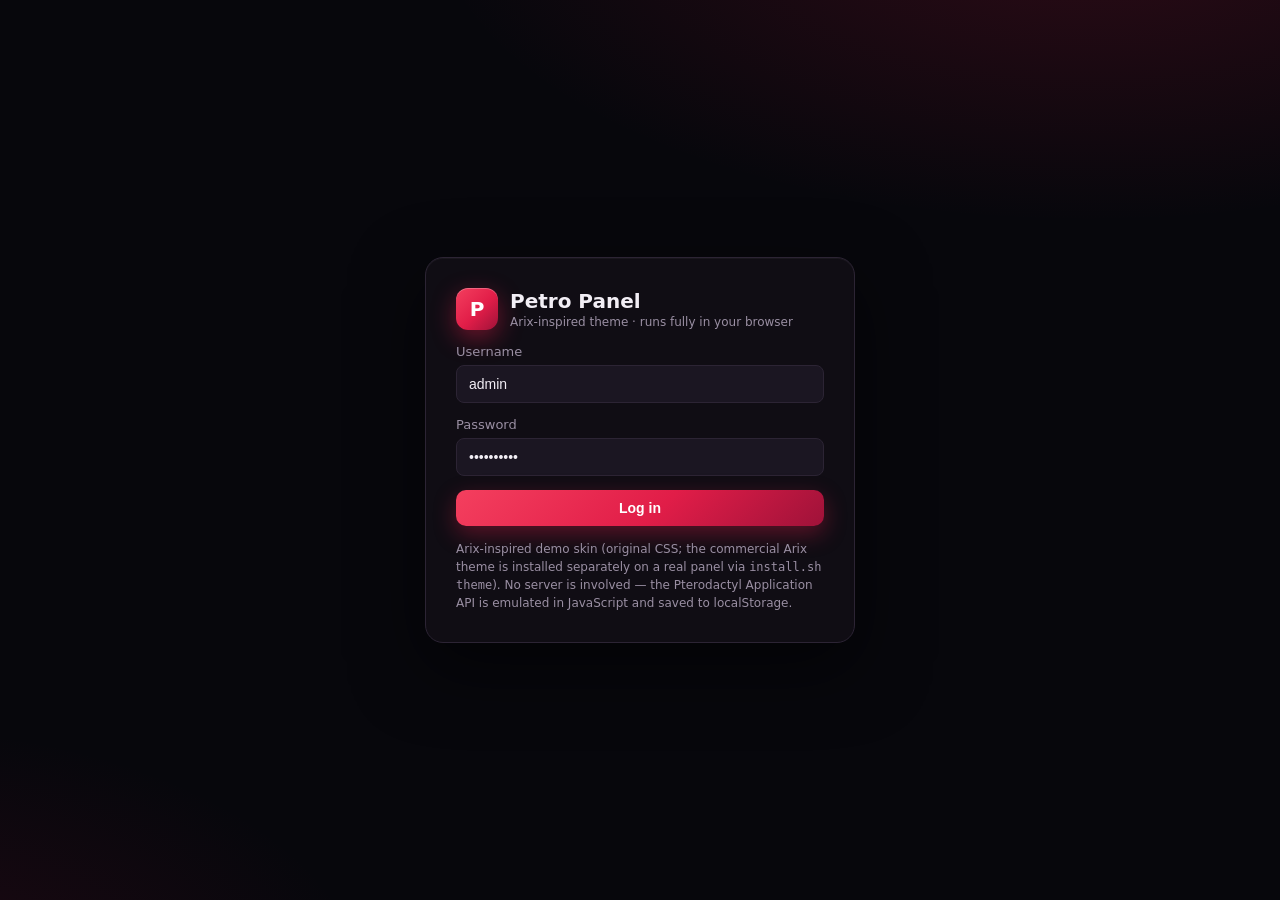
<file: docs/petro-demo.html>
<!DOCTYPE html>
<html lang="en">
<head>
<meta charset="UTF-8" />
<meta name="viewport" content="width=device-width, initial-scale=1.0" />
<title>Petro Panel — Arix-inspired demo</title>
<!--
  Self-contained Petro Panel demo: NO server, NO network, NO dependencies.
  Open this file directly in any browser (file:// works) or host it on
  GitHub Pages. It emulates the Pterodactyl Application API contract in
  JavaScript and simulates scripts/30-connect-node.sh end to end.
  State persists in localStorage. Login: admin / petro-demo
-->
<style>
/* Arix-inspired palette: near-black canvas, crimson gradient accents,
   glassy cards. Original CSS written for this demo - no Arix assets used. */
:root {
  --bg:#07070c; --bg-glow:#1a0610; --panel:rgba(20,16,24,.78); --panel-2:#1b1622;
  --border:#2c2434; --text:#f2eef5; --dim:#9a8fa3;
  --red:#f43f5e; --red-2:#e11d48; --red-hover:#be123c;
  --green:#34d399; --amber:#fbbf24; --blue:#60a5fa;
  --grad:linear-gradient(135deg,#f43f5e 0%,#e11d48 55%,#9f1239 100%);
}
* { box-sizing:border-box; }
body { margin:0; color:var(--text);
  font-family:ui-sans-serif,system-ui,-apple-system,"Segoe UI",Roboto,sans-serif; font-size:14px;
  background:
    radial-gradient(1100px 520px at 85% -10%, rgba(225,29,72,.18), transparent 60%),
    radial-gradient(900px 480px at -10% 110%, rgba(159,18,57,.16), transparent 55%),
    var(--bg);
  background-attachment:fixed; min-height:100vh; }
.hidden { display:none !important; }
code,pre { font-family:ui-monospace,SFMono-Regular,Menlo,Consolas,monospace; }
.dim { color:var(--dim); } .error { color:var(--red); }
.login-wrap { min-height:100vh; display:grid; place-items:center; padding:24px; }
.login-card { width:min(430px,100%); background:var(--panel);
  backdrop-filter:blur(14px); -webkit-backdrop-filter:blur(14px);
  border:1px solid var(--border); border-radius:18px; padding:30px;
  display:flex; flex-direction:column; gap:14px;
  box-shadow:0 24px 70px rgba(0,0,0,.55), inset 0 1px 0 rgba(255,255,255,.04); }
.brand { display:flex; align-items:center; gap:12px; }
.brand h1 { margin:0; font-size:20px; }
.brand .subtitle { margin:2px 0 0; font-size:12px; color:var(--dim); }
.brand-mark { width:42px; height:42px; border-radius:12px; background:var(--grad); color:#fff;
  display:grid; place-items:center; font-weight:800; font-size:20px; flex:none;
  box-shadow:0 8px 24px rgba(225,29,72,.45), inset 0 1px 0 rgba(255,255,255,.25); }
.brand-sm { padding:18px 16px; } .brand-sm strong { font-size:15px; }
label { display:flex; flex-direction:column; gap:6px; font-size:13px; color:var(--dim); }
input { background:var(--panel-2); border:1px solid var(--border); border-radius:8px;
  color:var(--text); padding:10px 12px; font-size:14px; }
input:focus { outline:2px solid var(--red-2); border-color:transparent; box-shadow:0 0 0 4px rgba(225,29,72,.15); }
.btn { border:0; border-radius:10px; padding:10px 16px; font-weight:600; cursor:pointer; font-size:14px; transition:transform .12s ease, box-shadow .12s ease; }
.btn:active { transform:translateY(1px); }
.btn-primary { background:var(--grad); color:#fff; box-shadow:0 8px 22px rgba(225,29,72,.35); }
.btn-primary:hover { box-shadow:0 10px 28px rgba(225,29,72,.55); }
.btn-ghost { background:transparent; color:var(--dim); border:1px solid var(--border); }
.btn-sm { padding:6px 10px; font-size:12px; }
.hint { font-size:12px; color:var(--dim); margin:0; line-height:1.5; }
.app { display:grid; grid-template-columns:240px 1fr; min-height:100vh; }
.sidebar { background:rgba(14,10,18,.85); backdrop-filter:blur(14px); -webkit-backdrop-filter:blur(14px);
  border-right:1px solid var(--border); display:flex; flex-direction:column; }
.sidebar nav { display:flex; flex-direction:column; padding:10px; gap:3px; flex:1; }
.nav-item { background:transparent; border:0; color:var(--dim); text-align:left;
  padding:11px 13px; border-radius:10px; cursor:pointer; font-size:14px; position:relative; transition:all .15s ease; }
.nav-item:hover { background:var(--panel-2); color:var(--text); }
.nav-item.active { background:var(--grad); color:#fff; font-weight:700;
  box-shadow:0 8px 22px rgba(225,29,72,.35); }
.sidebar-foot { padding:14px 16px; border-top:1px solid var(--border); display:flex; flex-direction:column; gap:8px; }
.content { padding:26px 30px; overflow:auto; }
.topbar { display:flex; align-items:center; justify-content:space-between; margin-bottom:22px; gap:12px; flex-wrap:wrap; }
.topbar h2 { margin:0; font-size:20px; }
.badge { font-size:11px; font-weight:700; letter-spacing:.04em; padding:5px 10px; border-radius:999px; border:1px solid var(--border); }
.badge-demo { color:var(--red); border-color:rgba(244,63,94,.5); background:rgba(225,29,72,.08); }
.cards { display:grid; grid-template-columns:repeat(auto-fit,minmax(170px,1fr)); gap:16px; margin-bottom:20px; }
.card { background:var(--panel); backdrop-filter:blur(12px); -webkit-backdrop-filter:blur(12px);
  border:1px solid var(--border); border-radius:16px; padding:22px;
  box-shadow:inset 0 1px 0 rgba(255,255,255,.04); transition:transform .15s ease, border-color .15s ease; }
.card:hover { transform:translateY(-2px); border-color:rgba(244,63,94,.4); }
.card-num { font-size:32px; font-weight:800; background:var(--grad); -webkit-background-clip:text;
  background-clip:text; -webkit-text-fill-color:transparent; }
.card-label { color:var(--dim); margin-top:4px; font-size:13px; letter-spacing:.03em; text-transform:uppercase; }
.panel { background:var(--panel); backdrop-filter:blur(12px); -webkit-backdrop-filter:blur(12px);
  border:1px solid var(--border); border-radius:16px; padding:22px; margin-bottom:18px;
  box-shadow:inset 0 1px 0 rgba(255,255,255,.03); }
.panel h3 { margin:0 0 12px; font-size:15px; }
table { width:100%; border-collapse:collapse; }
th,td { text-align:left; padding:9px 10px; border-bottom:1px solid var(--border); font-size:13px; }
th { color:var(--dim); font-weight:600; }
tbody tr:last-child td { border-bottom:0; }
.codeblock { background:#0a070d; border:1px solid var(--border); border-radius:10px; padding:14px;
  overflow:auto; font-size:12px; line-height:1.6; color:#fda4af; white-space:pre-wrap; word-break:break-all;
  box-shadow:inset 0 0 24px rgba(225,29,72,.06); }
.dot { display:inline-block; width:9px; height:9px; border-radius:50%; margin-right:7px; vertical-align:middle; }
.dot-ok { background:var(--green); box-shadow:0 0 8px var(--green); }
.dot-off { background:var(--dim); }
.status-ok { color:var(--green); font-weight:600; } .status-off { color:var(--dim); }
.method-POST { color:var(--green); font-weight:700; } .method-GET { color:var(--blue); font-weight:700; }
.h-2 { color:var(--green); } .h-4 { color:var(--amber); }
.steps { list-style:none; padding:0; margin:12px 0 0; }
.steps li { padding:7px 0; border-bottom:1px solid var(--border); font-size:13px; display:flex; gap:10px; align-items:center; }
.steps li:last-child { border-bottom:0; }
.step-state { width:18px; text-align:center; }
.spinner { width:14px; height:14px; border:2px solid var(--dim); border-top-color:transparent; border-radius:50%;
  display:inline-block; animation:spin 0.8s linear infinite; }
@keyframes spin { to { transform:rotate(360deg); } }
</style>
</head>
<body>

<div id="login-view" class="login-wrap hidden">
  <form id="login-form" class="login-card">
    <div class="brand">
      <span class="brand-mark">P</span>
        <div><h1>Petro Panel</h1><p class="subtitle">Arix-inspired theme · runs fully in your browser</p></div>
    </div>
    <label>Username <input id="login-username" value="admin" autocomplete="username" /></label>
    <label>Password <input id="login-password" type="password" value="petro-demo" autocomplete="current-password" /></label>
    <p id="login-error" class="error hidden"></p>
    <button type="submit" class="btn btn-primary">Log in</button>
    <p class="hint">Arix-inspired demo skin (original CSS; the commercial Arix theme is installed
      separately on a real panel via <code>install.sh theme</code>). No server is involved — the
      Pterodactyl Application API is emulated in JavaScript and saved to localStorage.</p>
  </form>
</div>

<div id="app-view" class="app hidden">
  <aside class="sidebar">
    <div class="brand brand-sm"><span class="brand-mark">P</span><strong>Petro Panel</strong></div>
    <nav>
      <button class="nav-item active" data-view="overview">Overview</button>
      <button class="nav-item" data-view="nodes">Nodes</button>
      <button class="nav-item" data-view="locations">Locations</button>
      <button class="nav-item" data-view="allocations">Allocations</button>
      <button class="nav-item" data-view="connect">Connect a node</button>
      <button class="nav-item" data-view="activity">Activity log</button>
    </nav>
    <div class="sidebar-foot">
      <span id="whoami" class="dim"></span>
      <button id="logout" class="btn btn-ghost btn-sm">Log out</button>
    </div>
  </aside>

  <main class="content">
    <header class="topbar">
      <h2 id="view-title">Overview</h2>
      <span class="badge badge-demo">ARIX-INSPIRED THEME · DEMO</span>
    </header>

    <section id="view-overview" class="view">
      <div class="cards">
        <div class="card"><div class="card-num" id="c-nodes">0</div><div class="card-label">Nodes</div></div>
        <div class="card"><div class="card-num" id="c-connected">0</div><div class="card-label">Connected</div></div>
        <div class="card"><div class="card-num" id="c-locations">0</div><div class="card-label">Locations</div></div>
        <div class="card"><div class="card-num" id="c-allocations">0</div><div class="card-label">Allocations</div></div>
      </div>
      <div class="panel">
        <h3>What am I looking at?</h3>
        <p class="dim">This page emulates the Pterodactyl <strong>Application API</strong>
        (<code>/api/application/*</code>) that <code>scripts/30-connect-node.sh</code> uses.
        Open <strong>Connect a node</strong> and run the simulation — it performs the exact
        location → node → allocation → configuration sequence against the in-browser mock,
        and a node flips to <span class="dot dot-ok"></span>connected.</p>
      </div>
    </section>

    <section id="view-nodes" class="view hidden">
      <div class="panel">
        <table>
          <thead><tr><th>ID</th><th>Name</th><th>FQDN</th><th>Scheme</th><th>Daemon</th><th>SFTP</th><th>Memory</th><th>Disk</th><th>Status</th></tr></thead>
          <tbody id="nodes-body"></tbody>
        </table>
      </div>
    </section>

    <section id="view-locations" class="view hidden">
      <div class="panel">
        <table>
          <thead><tr><th>ID</th><th>Short code</th><th>Description</th></tr></thead>
          <tbody id="locations-body"></tbody>
        </table>
      </div>
    </section>

    <section id="view-allocations" class="view hidden">
      <div class="panel">
        <table>
          <thead><tr><th>ID</th><th>Node</th><th>IP</th><th>Alias</th><th>Port</th></tr></thead>
          <tbody id="allocations-body"></tbody>
        </table>
      </div>
    </section>

    <section id="view-connect" class="view hidden">
      <div class="panel">
        <h3>1. Simulate the node-connection flow</h3>
        <p class="dim">Runs the same request sequence as
        <code>30-connect-node.sh</code> against the emulated API, with each step shown live.
        The generated <code>config.yml</code> downloads at the end.</p>
        <button id="run-sim" class="btn btn-primary">▶ Run node-connect simulation</button>
        <button id="reset-demo" class="btn btn-ghost btn-sm">Reset demo data</button>
        <ul id="sim-steps" class="steps"></ul>
      </div>
      <div class="panel">
        <h3>2. The real command (against a production panel or the Node demo)</h3>
        <pre id="connect-cmd" class="codeblock"></pre>
      </div>
      <div class="panel">
        <h3>Emulated Application API key</h3>
        <pre id="api-key" class="codeblock"></pre>
      </div>
    </section>

    <section id="view-activity" class="view hidden">
      <div class="panel">
        <h3>API activity</h3>
        <table>
          <thead><tr><th>Time</th><th>Method</th><th>Path</th><th>Status</th></tr></thead>
          <tbody id="activity-body"></tbody>
        </table>
      </div>
    </section>
  </main>
</div>

<script>
"use strict";
const $ = (id) => document.getElementById(id);
const esc = (s) => String(s ?? "").replace(/[&<>"']/g, (c) =>
  ({ "&":"&amp;", "<":"&lt;", ">":"&gt;", '"':"&quot;", "'":"&#39;" }[c]));
const uuid = () => crypto.randomUUID ? crypto.randomUUID() :
  "xxxxxxxx-xxxx-4xxx-yxxx-xxxxxxxxxxxx".replace(/[xy]/g, (c) => {
    const r = Math.random() * 16 | 0; return (c === "x" ? r : (r & 0x3 | 0x8)).toString(16);
  });
const rnd = (n) => Array.from({ length: n }, () =>
  "0123456789abcdef"[Math.floor(Math.random() * 16)]).join("");
const sleep = (ms) => new Promise((r) => setTimeout(r, ms));

/* ---------- in-browser emulation of the Pterodactyl Application API ---------- */
const STORE_KEY = "petro-standalone-demo";
function freshState() {
  return {
    apiKey: "ptla_demo_" + rnd(24),
    locations: [], nodes: [], allocations: [],
    counters: { location: 0, node: 0, allocation: 0 },
    activity: [],
  };
}
let state = (() => {
  try { return JSON.parse(localStorage.getItem(STORE_KEY)) || freshState(); }
  catch { return freshState(); }
})();
function save() { localStorage.setItem(STORE_KEY, JSON.stringify(state)); }
function log(method, path, status) {
  state.activity.unshift({ ts: new Date().toISOString(), method, path, status });
  state.activity = state.activity.slice(0, 60); save();
}
// Mirrors demo/server.mjs and the real panel routes.
const MockApi = {
  requireAuth(h) { return h.Authorization === "Bearer " + state.apiKey; },
  call(method, path, body, headers = {}) {
    if (path.startsWith("/api/application/") && !this.requireAuth(headers)) {
      log(method, path, 401); throw { status: 401, detail: "invalid token" };
    }
    if (method === "GET" && path === "/api/application/nodes") {
      log(method, path, 200); return { data: state.nodes.map((n) => ({ attributes: n })) };
    }
    if (method === "GET" && path === "/api/application/locations") {
      log(method, path, 200); return { data: state.locations.map((l) => ({ attributes: l })) };
    }
    if (method === "POST" && path === "/api/application/locations") {
      const loc = { id: ++state.counters.location, short: body.short, long: body.long || "" };
      state.locations.push(loc); log(method, path, 201); save(); return { attributes: loc };
    }
    if (method === "POST" && path === "/api/application/nodes") {
      const node = {
        id: ++state.counters.node, uuid: uuid(),
        daemon_token_id: "ptla_demo_" + rnd(12), daemon_token: rnd(48),
        configured: false, heartbeat_at: null,
        created_at: new Date().toISOString(), ...body,
      };
      state.nodes.push(node); log(method, path, 201); save(); return { attributes: node };
    }
    let m = path.match(/^\/api\/application\/nodes\/(\d+)\/allocations$/);
    if (method === "POST" && m) {
      const nodeId = Number(m[1]);
      for (const port of body.ports || []) {
        state.allocations.push({ id: ++state.counters.allocation, node_id: nodeId,
          ip: body.ip, alias: body.alias || null, port: Number(port) });
      }
      log(method, path, 204); save(); return null;
    }
    m = path.match(/^\/api\/application\/nodes\/(\d+)\/configuration$/);
    if (method === "GET" && m) {
      const node = state.nodes.find((n) => n.id === Number(m[1]));
      if (!node) { log(method, path, 404); throw { status: 404, detail: "node not found" }; }
      node.configured = true; node.heartbeat_at = new Date().toISOString();
      log(method, path, 200); save();
      return {
        debug: false, uuid: node.uuid, token_id: node.daemon_token_id, token: node.daemon_token,
        api: { host: "0.0.0.0", port: node.daemon_listen,
          ssl: { enabled: !node.behind_proxy && node.scheme === "https",
            cert: `/etc/letsencrypt/live/${node.fqdn}/fullchain.pem`,
            key: `/etc/letsencrypt/live/${node.fqdn}/privkey.pem` },
          upload_limit: node.upload_size },
        system: { data: node.daemon_base, sftp: { bind_port: node.daemon_sftp } },
        allowed_mounts: [], remote: "https://panel.example.com",
      };
    }
    m = path.match(/^\/api\/application\/nodes\/(\d+)$/);
    if (method === "GET" && m) {
      const node = state.nodes.find((n) => n.id === Number(m[1]));
      if (!node) { log(method, path, 404); throw { status: 404, detail: "node not found" }; }
      log(method, path, 200); return { attributes: node };
    }
    log(method, path, 404); throw { status: 404, detail: "no mock route" };
  },
};

/* ---------- the exact sequence scripts/30-connect-node.sh performs ---------- */
async function runConnectSimulation() {
  const btn = $("run-sim"); btn.disabled = true;
  const list = $("sim-steps"); list.innerHTML = "";
  const H = { Authorization: "Bearer " + state.apiKey, "Content-Type": "application/json" };
  const step = (text) => {
    const li = document.createElement("li");
    li.innerHTML = `<span class="step-state"><span class="spinner"></span></span><span>${text}</span>`;
    list.appendChild(li); return li;
  };
  const done = (li, ok) => {
    li.querySelector(".step-state").innerHTML = ok ? "✅" : "❌";
  };
  try {
    let s = step("GET /api/application/nodes — verify API key");
    MockApi.call("GET", "/api/application/nodes", null, H); await sleep(350); done(s, true);

    s = step("POST /locations — ensure location 'loc1'");
    const existingLoc = MockApi.call("GET", "/api/application/locations", null, H).data
      .find((x) => x.attributes.short === "loc1");
    let locationId = existingLoc ? existingLoc.attributes.id
      : MockApi.call("POST", "/api/application/locations", { short: "loc1", long: "Default location" }, H).id;
    await sleep(350); done(s, true);

    s = step("POST /nodes — register node 'node-1' (node.local)");
    const existingNode = MockApi.call("GET", "/api/application/nodes", null, H).data
      .find((x) => x.attributes.name === "node-1");
    let nodeId = existingNode ? existingNode.attributes.id
      : MockApi.call("POST", "/api/application/nodes", {
          public: true, name: "node-1", location_id: locationId, fqdn: "node.local",
          scheme: "http", behind_proxy: false, maintenance_mode: false,
          memory: 8192, memory_overallocate: 0, disk: 20480, disk_overallocate: 0,
          upload_size: 100, daemon_listen: 8080, daemon_sftp: 2022,
          daemon_base: "/var/lib/pterodactyl/volumes",
        }, H).id;
    await sleep(350); done(s, true);

    s = step("POST /nodes/" + nodeId + "/allocations — ports 25565, 25570–25572");
    MockApi.call("POST", `/api/application/nodes/${nodeId}/allocations`,
      { ip: "127.0.0.1", ports: ["25565", "25570", "25571", "25572"] }, H);
    await sleep(350); done(s, true);

    s = step("GET /nodes/" + nodeId + "/configuration — fetch daemon credentials");
    const cfg = MockApi.call("GET", `/api/application/nodes/${nodeId}/configuration`, null, H);
    await sleep(350); done(s, true);

    s = step("Write /etc/pterodactyl/config.yml (downloading copy) and start Wings");
    const yaml = renderConfigYml(cfg);
    downloadFile("config.yml", yaml);
    await sleep(350); done(s, true);

    renderAll();
  } catch (err) {
    const li = step("FAILED: " + (err.detail || err)); done(li, false);
  } finally {
    btn.disabled = false;
  }
}

function renderConfigYml(c) {
  const q = (v) => JSON.stringify(String(v));
  return [
    "debug: false", "uuid: " + q(c.uuid), "token_id: " + q(c.token_id), "token: " + q(c.token),
    "api:", "  host: " + q(c.api.host), "  port: " + c.api.port, "  ssl:",
    "    enabled: " + (c.api.ssl.enabled ? "true" : "false"),
    "    cert: " + q(c.api.ssl.cert), "    key: " + q(c.api.ssl.key),
    "  upload_limit: " + c.api.upload_limit, "system:", "  data: " + q(c.system.data),
    "  sftp:", "    bind_port: " + c.system.sftp.bind_port,
    "allowed_mounts: []", "remote: " + q(c.remote), "",
  ].join("\n");
}
function downloadFile(name, content) {
  const blob = new Blob([content], { type: "text/yaml" });
  const a = document.createElement("a");
  a.href = URL.createObjectURL(blob); a.download = name; a.click();
  setTimeout(() => URL.revokeObjectURL(a.href), 4000);
}

/* ---------- UI ---------- */
function statusHtml(node) {
  return node.configured
    ? '<span class="dot dot-ok"></span><span class="status-ok">connected</span>'
    : '<span class="dot dot-off"></span><span class="status-off">awaiting configuration</span>';
}
function renderAll() {
  const connected = state.nodes.filter((n) => n.configured).length;
  $("c-nodes").textContent = state.nodes.length;
  $("c-connected").textContent = connected;
  $("c-locations").textContent = state.locations.length;
  $("c-allocations").textContent = state.allocations.length;

  $("nodes-body").innerHTML = state.nodes.length ? state.nodes.map((n) => `
    <tr><td>${n.id}</td><td><strong>${esc(n.name)}</strong></td><td>${esc(n.fqdn)}</td>
    <td>${esc(n.scheme)}</td><td>${n.daemon_listen}</td><td>${n.daemon_sftp}</td>
    <td>${Number(n.memory).toLocaleString()} MiB</td><td>${Number(n.disk).toLocaleString()} MiB</td>
    <td>${statusHtml(n)}</td></tr>`).join("")
    : '<tr><td colspan="9" class="dim">No nodes yet — run the simulation.</td></tr>';

  $("locations-body").innerHTML = state.locations.length ? state.locations.map((l) => `
    <tr><td>${l.id}</td><td>${esc(l.short)}</td><td>${esc(l.long)}</td></tr>`).join("")
    : '<tr><td colspan="3" class="dim">No locations yet.</td></tr>';

  const nodeName = (id) => (state.nodes.find((n) => n.id === id) || {}).name || "#" + id;
  $("allocations-body").innerHTML = state.allocations.length ? state.allocations.map((a) => `
    <tr><td>${a.id}</td><td>${esc(nodeName(a.node_id))}</td><td>${esc(a.ip)}</td>
    <td>${esc(a.alias || "—")}</td><td>${a.port}</td></tr>`).join("")
    : '<tr><td colspan="5" class="dim">No allocations yet.</td></tr>';

  $("activity-body").innerHTML = state.activity.length ? state.activity.map((e) => `
    <tr><td class="dim">${new Date(e.ts).toLocaleTimeString()}</td>
    <td class="method-${esc(e.method)}">${esc(e.method)}</td>
    <td><code>${esc(e.path)}</code></td>
    <td class="h-${String(e.status).charAt(0)}">${e.status}</td></tr>`).join("")
    : '<tr><td colspan="4" class="dim">No API calls yet.</td></tr>';
}

const TITLES = { overview: "Overview", nodes: "Nodes", locations: "Locations",
  allocations: "Allocations", connect: "Connect a node", activity: "Activity log" };
document.querySelectorAll(".nav-item").forEach((btn) => btn.addEventListener("click", () => {
  document.querySelectorAll(".nav-item").forEach((b) => b.classList.remove("active"));
  btn.classList.add("active");
  document.querySelectorAll(".view").forEach((v) => v.classList.add("hidden"));
  $("view-title").textContent = TITLES[btn.dataset.view];
  $("view-" + btn.dataset.view).classList.remove("hidden");
  renderAll();
}));

$("login-form").addEventListener("submit", (e) => {
  e.preventDefault();
  if ($("login-username").value === "admin" && $("login-password").value === "petro-demo") {
    sessionStorage.setItem("petro-demo-auth", "1"); boot();
  } else {
    const el = $("login-error"); el.textContent = "Invalid credentials (try admin / petro-demo)";
    el.classList.remove("hidden");
  }
});
$("logout").addEventListener("click", () => {
  sessionStorage.removeItem("petro-demo-auth"); showLogin();
});
$("run-sim").addEventListener("click", runConnectSimulation);
$("reset-demo").addEventListener("click", () => {
  if (!confirm("Clear all demo locations, nodes, allocations and logs?")) return;
  state = freshState(); save(); renderAll(); $("sim-steps").innerHTML = "";
  $("api-key").textContent = state.apiKey;
});

function boot() {
  $("whoami").textContent = "@admin";
  $("api-key").textContent = state.apiKey;
  $("connect-cmd").textContent =
`sudo -n env \\
  PANEL_URL=https://panel.example.com \\
  APPLICATION_API_KEY=${state.apiKey} \\
  NODE_NAME=node-1 NODE_FQDN=node.local NODE_SCHEME=http \\
  LOCATION_SHORT=loc1 ALLOCATION_IP=127.0.0.1 ALLOCATION_PORTS=25565,25570-25572 \\
  WINGS_CONFIG_PATH=/etc/pterodactyl \\
  bash scripts/30-connect-node.sh`;
  $("login-view").classList.add("hidden");
  $("app-view").classList.remove("hidden");
  renderAll();
}
function showLogin() {
  $("app-view").classList.add("hidden");
  $("login-view").classList.remove("hidden");
}
if (sessionStorage.getItem("petro-demo-auth") === "1") boot(); else showLogin();
</script>
</body>
</html>
</file>
